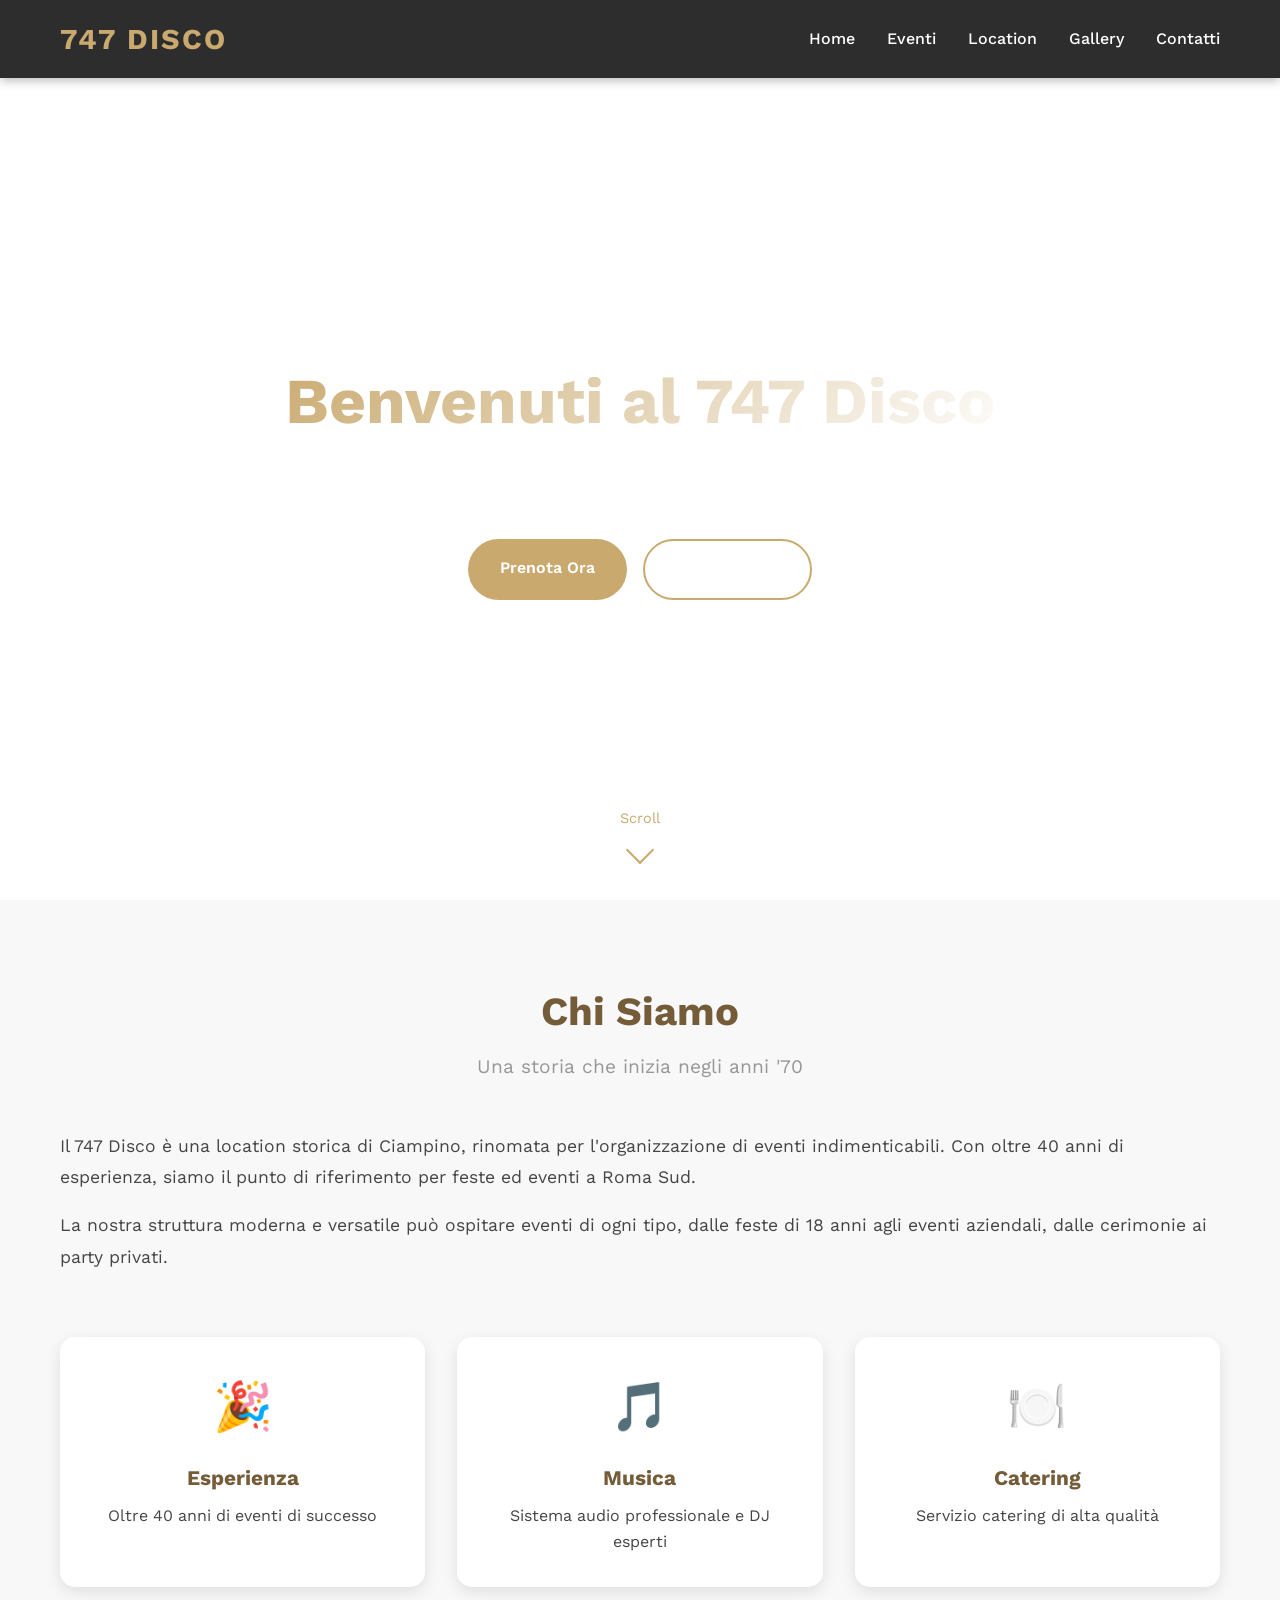
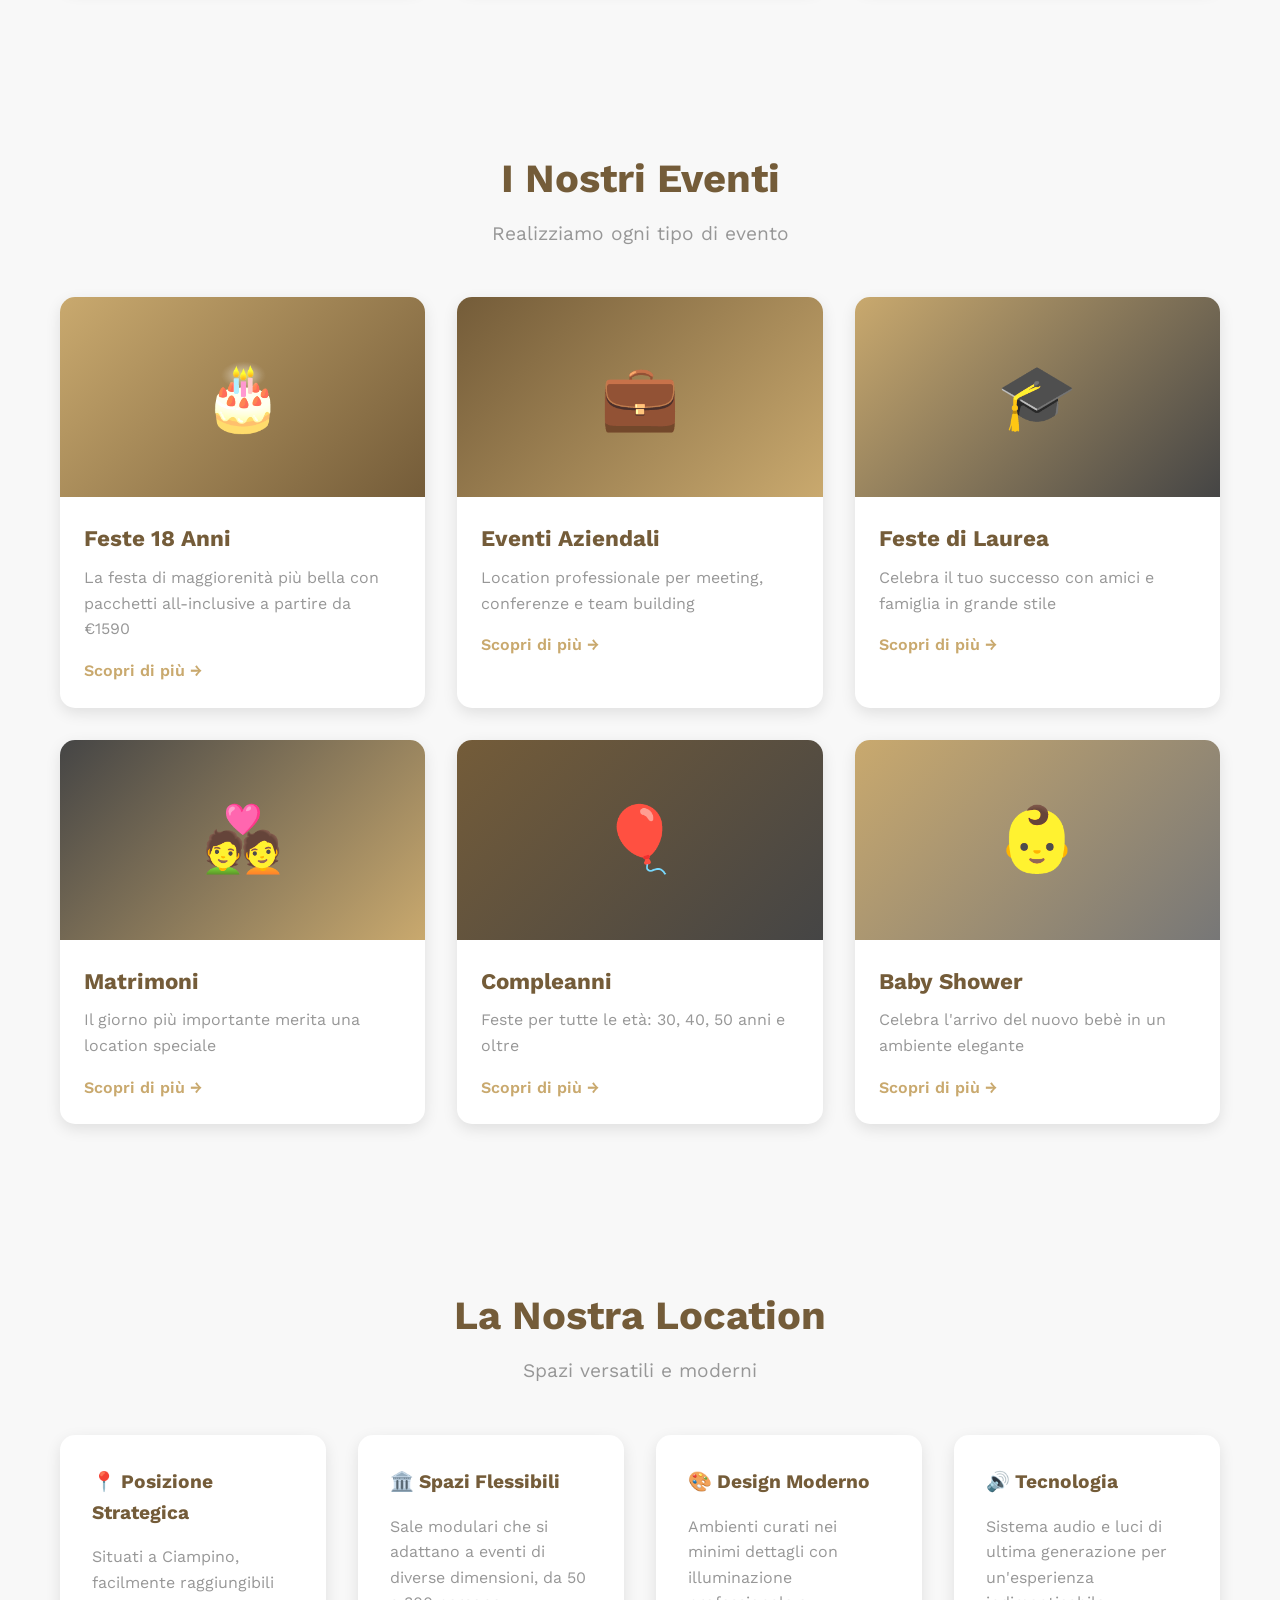
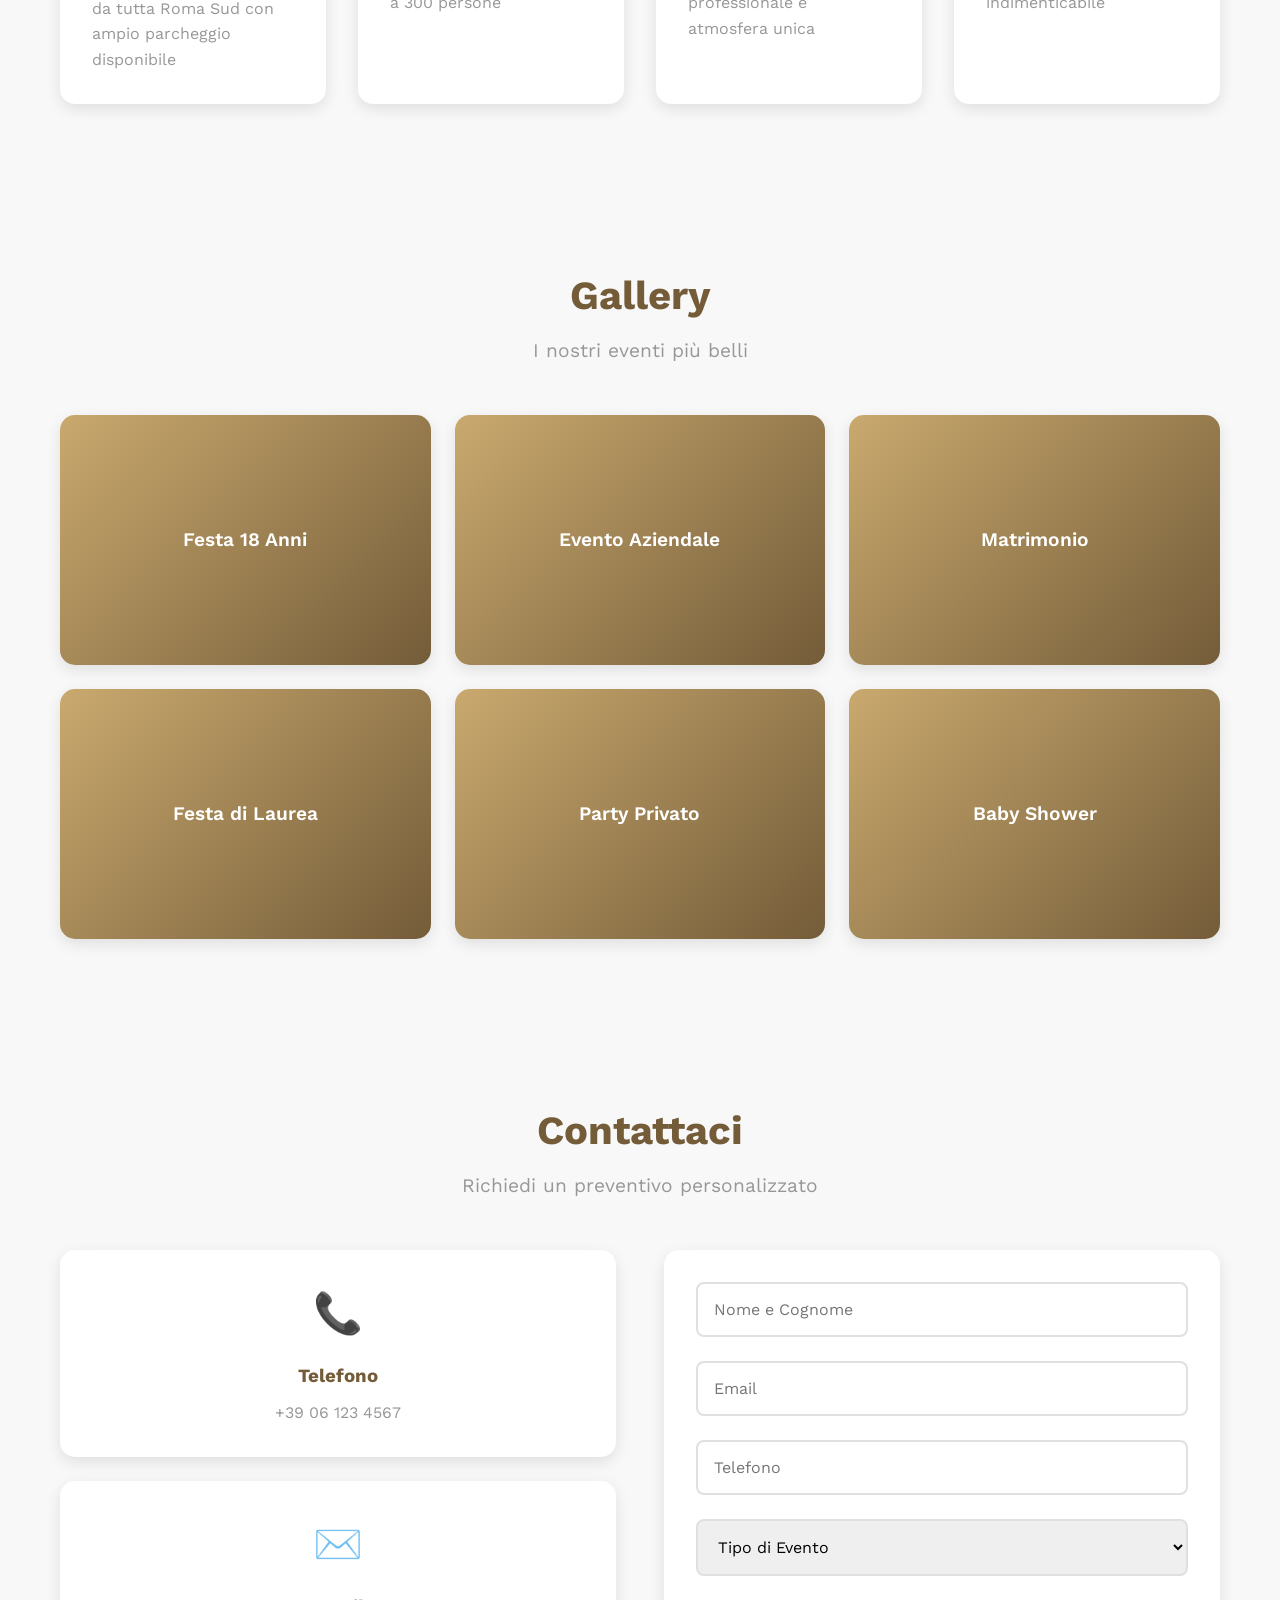
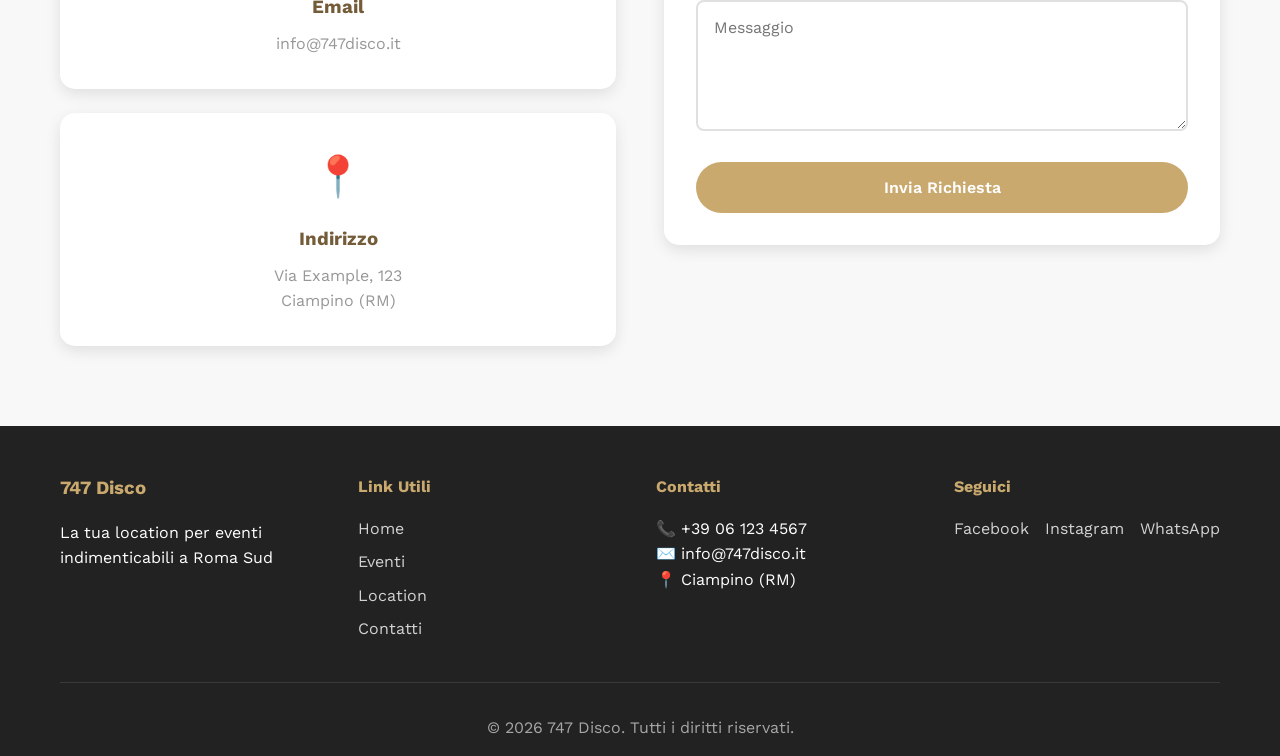
<file: index.html>
<!DOCTYPE html>
<html lang="it">
<head>
    <meta charset="UTF-8">
    <meta name="viewport" content="width=device-width, initial-scale=1.0">
    <meta name="description" content="747 Disco - Location per Feste ed Eventi a Roma. Feste 18 anni, eventi aziendali, matrimoni e molto altro.">
    <meta name="keywords" content="747 disco, feste roma, location eventi, feste 18 anni, eventi aziendali roma, ciampino">
    <title>747 Disco - Location per Feste ed Eventi a Roma</title>
    <link rel="stylesheet" href="styles.css">
    <link rel="preconnect" href="https://fonts.googleapis.com">
    <link rel="preconnect" href="https://fonts.gstatic.com" crossorigin>
    <link href="https://fonts.googleapis.com/css2?family=Work+Sans:wght@400;500;600;700&display=swap" rel="stylesheet">
</head>
<body>
    <!-- Background Particles -->
    <div id="particles-background">
        <div class="particles-container"></div>
    </div>

    <!-- Navigation -->
    <nav class="navbar">
        <div class="container">
            <div class="nav-brand">
                <h1 class="logo">747 DISCO</h1>
            </div>
            <button class="mobile-menu-toggle" aria-label="Toggle menu">
                <span></span>
                <span></span>
                <span></span>
            </button>
            <ul class="nav-menu">
                <li><a href="#home" class="nav-link">Home</a></li>
                <li><a href="#eventi" class="nav-link">Eventi</a></li>
                <li><a href="#location" class="nav-link">Location</a></li>
                <li><a href="#gallery" class="nav-link">Gallery</a></li>
                <li><a href="#contatti" class="nav-link">Contatti</a></li>
            </ul>
        </div>
    </nav>

    <!-- Hero Section -->
    <section id="home" class="hero">
        <div class="hero-content">
            <h1 class="hero-title">Benvenuti al 747 Disco</h1>
            <p class="hero-subtitle">La location perfetta per i tuoi eventi indimenticabili a Roma Sud</p>
            <div class="hero-cta">
                <a href="#contatti" class="btn btn-primary">Prenota Ora</a>
                <a href="#eventi" class="btn btn-secondary">Scopri di Più</a>
            </div>
        </div>
        <div class="scroll-indicator">
            <span>Scroll</span>
            <div class="scroll-arrow"></div>
        </div>
    </section>

    <!-- About Section -->
    <section id="about" class="about">
        <div class="container">
            <div class="section-header">
                <h2 class="section-title">Chi Siamo</h2>
                <p class="section-subtitle">Una storia che inizia negli anni '70</p>
            </div>
            <div class="about-content">
                <div class="about-text">
                    <p>Il 747 Disco è una location storica di Ciampino, rinomata per l'organizzazione di eventi indimenticabili. Con oltre 40 anni di esperienza, siamo il punto di riferimento per feste ed eventi a Roma Sud.</p>
                    <p>La nostra struttura moderna e versatile può ospitare eventi di ogni tipo, dalle feste di 18 anni agli eventi aziendali, dalle cerimonie ai party privati.</p>
                </div>
                <div class="about-features">
                    <div class="feature-card">
                        <div class="feature-icon">🎉</div>
                        <h3>Esperienza</h3>
                        <p>Oltre 40 anni di eventi di successo</p>
                    </div>
                    <div class="feature-card">
                        <div class="feature-icon">🎵</div>
                        <h3>Musica</h3>
                        <p>Sistema audio professionale e DJ esperti</p>
                    </div>
                    <div class="feature-card">
                        <div class="feature-icon">🍽️</div>
                        <h3>Catering</h3>
                        <p>Servizio catering di alta qualità</p>
                    </div>
                </div>
            </div>
        </div>
    </section>

    <!-- Events Section -->
    <section id="eventi" class="events">
        <div class="container">
            <div class="section-header">
                <h2 class="section-title">I Nostri Eventi</h2>
                <p class="section-subtitle">Realizziamo ogni tipo di evento</p>
            </div>
            <div class="events-grid">
                <div class="event-card">
                    <div class="event-image" style="background: linear-gradient(135deg, #c9a96e 0%, #745c39 100%);">
                        <span class="event-icon">🎂</span>
                    </div>
                    <div class="event-content">
                        <h3>Feste 18 Anni</h3>
                        <p>La festa di maggiorenità più bella con pacchetti all-inclusive a partire da €1590</p>
                        <a href="#contatti" class="event-link">Scopri di più →</a>
                    </div>
                </div>
                <div class="event-card">
                    <div class="event-image" style="background: linear-gradient(135deg, #745c39 0%, #c9a96e 100%);">
                        <span class="event-icon">💼</span>
                    </div>
                    <div class="event-content">
                        <h3>Eventi Aziendali</h3>
                        <p>Location professionale per meeting, conferenze e team building</p>
                        <a href="#contatti" class="event-link">Scopri di più →</a>
                    </div>
                </div>
                <div class="event-card">
                    <div class="event-image" style="background: linear-gradient(135deg, #c9a96e 0%, #454545 100%);">
                        <span class="event-icon">🎓</span>
                    </div>
                    <div class="event-content">
                        <h3>Feste di Laurea</h3>
                        <p>Celebra il tuo successo con amici e famiglia in grande stile</p>
                        <a href="#contatti" class="event-link">Scopri di più →</a>
                    </div>
                </div>
                <div class="event-card">
                    <div class="event-image" style="background: linear-gradient(135deg, #454545 0%, #c9a96e 100%);">
                        <span class="event-icon">💑</span>
                    </div>
                    <div class="event-content">
                        <h3>Matrimoni</h3>
                        <p>Il giorno più importante merita una location speciale</p>
                        <a href="#contatti" class="event-link">Scopri di più →</a>
                    </div>
                </div>
                <div class="event-card">
                    <div class="event-image" style="background: linear-gradient(135deg, #745c39 0%, #454545 100%);">
                        <span class="event-icon">🎈</span>
                    </div>
                    <div class="event-content">
                        <h3>Compleanni</h3>
                        <p>Feste per tutte le età: 30, 40, 50 anni e oltre</p>
                        <a href="#contatti" class="event-link">Scopri di più →</a>
                    </div>
                </div>
                <div class="event-card">
                    <div class="event-image" style="background: linear-gradient(135deg, #c9a96e 0%, #777777 100%);">
                        <span class="event-icon">👶</span>
                    </div>
                    <div class="event-content">
                        <h3>Baby Shower</h3>
                        <p>Celebra l'arrivo del nuovo bebè in un ambiente elegante</p>
                        <a href="#contatti" class="event-link">Scopri di più →</a>
                    </div>
                </div>
            </div>
        </div>
    </section>

    <!-- Location Section -->
    <section id="location" class="location">
        <div class="container">
            <div class="section-header">
                <h2 class="section-title">La Nostra Location</h2>
                <p class="section-subtitle">Spazi versatili e moderni</p>
            </div>
            <div class="location-content">
                <div class="location-info">
                    <div class="info-item">
                        <h3>📍 Posizione Strategica</h3>
                        <p>Situati a Ciampino, facilmente raggiungibili da tutta Roma Sud con ampio parcheggio disponibile</p>
                    </div>
                    <div class="info-item">
                        <h3>🏛️ Spazi Flessibili</h3>
                        <p>Sale modulari che si adattano a eventi di diverse dimensioni, da 50 a 300 persone</p>
                    </div>
                    <div class="info-item">
                        <h3>🎨 Design Moderno</h3>
                        <p>Ambienti curati nei minimi dettagli con illuminazione professionale e atmosfera unica</p>
                    </div>
                    <div class="info-item">
                        <h3>🔊 Tecnologia</h3>
                        <p>Sistema audio e luci di ultima generazione per un'esperienza indimenticabile</p>
                    </div>
                </div>
            </div>
        </div>
    </section>

    <!-- Gallery Section -->
    <section id="gallery" class="gallery">
        <div class="container">
            <div class="section-header">
                <h2 class="section-title">Gallery</h2>
                <p class="section-subtitle">I nostri eventi più belli</p>
            </div>
            <div class="gallery-grid">
                <div class="gallery-item">
                    <div class="gallery-placeholder">
                        <span>Festa 18 Anni</span>
                    </div>
                </div>
                <div class="gallery-item">
                    <div class="gallery-placeholder">
                        <span>Evento Aziendale</span>
                    </div>
                </div>
                <div class="gallery-item">
                    <div class="gallery-placeholder">
                        <span>Matrimonio</span>
                    </div>
                </div>
                <div class="gallery-item">
                    <div class="gallery-placeholder">
                        <span>Festa di Laurea</span>
                    </div>
                </div>
                <div class="gallery-item">
                    <div class="gallery-placeholder">
                        <span>Party Privato</span>
                    </div>
                </div>
                <div class="gallery-item">
                    <div class="gallery-placeholder">
                        <span>Baby Shower</span>
                    </div>
                </div>
            </div>
        </div>
    </section>

    <!-- Contact Section -->
    <section id="contatti" class="contact">
        <div class="container">
            <div class="section-header">
                <h2 class="section-title">Contattaci</h2>
                <p class="section-subtitle">Richiedi un preventivo personalizzato</p>
            </div>
            <div class="contact-content">
                <div class="contact-info">
                    <div class="contact-card">
                        <div class="contact-icon">📞</div>
                        <h3>Telefono</h3>
                        <p>+39 06 123 4567</p>
                    </div>
                    <div class="contact-card">
                        <div class="contact-icon">✉️</div>
                        <h3>Email</h3>
                        <p>info@747disco.it</p>
                    </div>
                    <div class="contact-card">
                        <div class="contact-icon">📍</div>
                        <h3>Indirizzo</h3>
                        <p>Via Example, 123<br>Ciampino (RM)</p>
                    </div>
                </div>
                <div class="contact-form-wrapper">
                    <form id="contactForm" class="contact-form">
                        <div class="form-group">
                            <input type="text" id="name" name="name" placeholder="Nome e Cognome" required>
                        </div>
                        <div class="form-group">
                            <input type="email" id="email" name="email" placeholder="Email" required>
                        </div>
                        <div class="form-group">
                            <input type="tel" id="phone" name="phone" placeholder="Telefono" required>
                        </div>
                        <div class="form-group">
                            <select id="eventType" name="eventType" required>
                                <option value="">Tipo di Evento</option>
                                <option value="18anni">Festa 18 Anni</option>
                                <option value="aziendale">Evento Aziendale</option>
                                <option value="laurea">Festa di Laurea</option>
                                <option value="matrimonio">Matrimonio</option>
                                <option value="compleanno">Compleanno</option>
                                <option value="altro">Altro</option>
                            </select>
                        </div>
                        <div class="form-group">
                            <textarea id="message" name="message" placeholder="Messaggio" rows="5" required></textarea>
                        </div>
                        <button type="submit" class="btn btn-primary btn-block">Invia Richiesta</button>
                    </form>
                </div>
            </div>
        </div>
    </section>

    <!-- Footer -->
    <footer class="footer">
        <div class="container">
            <div class="footer-content">
                <div class="footer-section">
                    <h3>747 Disco</h3>
                    <p>La tua location per eventi indimenticabili a Roma Sud</p>
                </div>
                <div class="footer-section">
                    <h4>Link Utili</h4>
                    <ul>
                        <li><a href="#home">Home</a></li>
                        <li><a href="#eventi">Eventi</a></li>
                        <li><a href="#location">Location</a></li>
                        <li><a href="#contatti">Contatti</a></li>
                    </ul>
                </div>
                <div class="footer-section">
                    <h4>Contatti</h4>
                    <p>📞 +39 06 123 4567</p>
                    <p>✉️ info@747disco.it</p>
                    <p>📍 Ciampino (RM)</p>
                </div>
                <div class="footer-section">
                    <h4>Seguici</h4>
                    <div class="social-links">
                        <a href="#" aria-label="Facebook">Facebook</a>
                        <a href="#" aria-label="Instagram">Instagram</a>
                        <a href="#" aria-label="WhatsApp">WhatsApp</a>
                    </div>
                </div>
            </div>
            <div class="footer-bottom">
                <p>&copy; 2026 747 Disco. Tutti i diritti riservati.</p>
            </div>
        </div>
    </footer>

    <script src="script.js"></script>
</body>
</html>
</file>
<file: styles.css>
/* Reset and Base Styles */
* {
    margin: 0;
    padding: 0;
    box-sizing: border-box;
}

:root {
    --primary-color: #c9a96e;
    --secondary-color: #745c39;
    --dark-color: #222222;
    --text-color: #454545;
    --light-text: #979797;
    --bg-light: #f8f8f8;
    --white: #ffffff;
    --transition: all 0.3s ease;
}

html {
    scroll-behavior: smooth;
}

body {
    font-family: 'Work Sans', sans-serif;
    color: var(--text-color);
    line-height: 1.6;
    overflow-x: hidden;
}

.container {
    max-width: 1200px;
    margin: 0 auto;
    padding: 0 20px;
}

/* Particle Background */
#particles-background {
    position: fixed;
    top: 0;
    left: 0;
    width: 100%;
    height: 100%;
    z-index: -1;
    overflow: hidden;
    pointer-events: none;
    background: linear-gradient(135deg, #1a1a1a 0%, #2d2d2d 100%);
}

.particles-container {
    position: relative;
    width: 100%;
    height: 100%;
}

.particle {
    position: absolute;
    background: var(--primary-color);
    opacity: 0.1;
    border-radius: 50%;
    pointer-events: none;
    animation: float-random linear infinite;
}

.particle.hexagon {
    border-radius: 0;
    clip-path: polygon(30% 0%, 70% 0%, 100% 50%, 70% 100%, 30% 100%, 0% 50%);
    opacity: 0.08;
}

@keyframes float-random {
    0% {
        transform: translateY(100vh) rotate(0deg);
        opacity: 0;
    }
    10% {
        opacity: 0.1;
    }
    90% {
        opacity: 0.1;
    }
    100% {
        transform: translateY(-100px) rotate(360deg);
        opacity: 0;
    }
}

/* Navigation */
.navbar {
    position: fixed;
    top: 0;
    left: 0;
    right: 0;
    background: rgba(34, 34, 34, 0.95);
    backdrop-filter: blur(10px);
    z-index: 1000;
    padding: 1rem 0;
    box-shadow: 0 2px 10px rgba(0, 0, 0, 0.3);
}

.navbar .container {
    display: flex;
    justify-content: space-between;
    align-items: center;
}

.logo {
    color: var(--primary-color);
    font-size: 1.8rem;
    font-weight: 700;
    letter-spacing: 2px;
}

.nav-menu {
    display: flex;
    list-style: none;
    gap: 2rem;
}

.nav-link {
    color: var(--white);
    text-decoration: none;
    font-weight: 500;
    transition: var(--transition);
    position: relative;
}

.nav-link::after {
    content: '';
    position: absolute;
    bottom: -5px;
    left: 0;
    width: 0;
    height: 2px;
    background: var(--primary-color);
    transition: var(--transition);
}

.nav-link:hover {
    color: var(--primary-color);
}

.nav-link:hover::after {
    width: 100%;
}

.mobile-menu-toggle {
    display: none;
    flex-direction: column;
    background: none;
    border: none;
    cursor: pointer;
    padding: 0.5rem;
}

.mobile-menu-toggle span {
    width: 25px;
    height: 3px;
    background: var(--white);
    margin: 3px 0;
    transition: var(--transition);
}

/* Hero Section */
.hero {
    min-height: 100vh;
    display: flex;
    align-items: center;
    justify-content: center;
    text-align: center;
    padding: 100px 20px 50px;
    position: relative;
    color: var(--white);
}

.hero-content {
    max-width: 800px;
    animation: fadeInUp 1s ease;
}

.hero-title {
    font-size: 4rem;
    font-weight: 700;
    margin-bottom: 1rem;
    background: linear-gradient(135deg, var(--primary-color), var(--white));
    -webkit-background-clip: text;
    -webkit-text-fill-color: transparent;
    background-clip: text;
}

.hero-subtitle {
    font-size: 1.5rem;
    margin-bottom: 2rem;
    color: rgba(255, 255, 255, 0.9);
}

.hero-cta {
    display: flex;
    gap: 1rem;
    justify-content: center;
    flex-wrap: wrap;
}

.btn {
    padding: 1rem 2rem;
    border: none;
    border-radius: 50px;
    font-size: 1rem;
    font-weight: 600;
    cursor: pointer;
    text-decoration: none;
    display: inline-block;
    transition: var(--transition);
    font-family: 'Work Sans', sans-serif;
}

.btn-primary {
    background: var(--primary-color);
    color: var(--white);
}

.btn-primary:hover {
    background: var(--secondary-color);
    transform: translateY(-2px);
    box-shadow: 0 10px 20px rgba(201, 169, 110, 0.3);
}

.btn-secondary {
    background: transparent;
    color: var(--white);
    border: 2px solid var(--primary-color);
}

.btn-secondary:hover {
    background: var(--primary-color);
    transform: translateY(-2px);
}

.btn-block {
    width: 100%;
}

.scroll-indicator {
    position: absolute;
    bottom: 30px;
    left: 50%;
    transform: translateX(-50%);
    color: var(--primary-color);
    font-size: 0.9rem;
    text-align: center;
}

.scroll-arrow {
    width: 20px;
    height: 20px;
    border-right: 2px solid var(--primary-color);
    border-bottom: 2px solid var(--primary-color);
    transform: rotate(45deg);
    margin: 10px auto;
    animation: bounce 2s infinite;
}

@keyframes bounce {
    0%, 20%, 50%, 80%, 100% {
        transform: rotate(45deg) translateY(0);
    }
    40% {
        transform: rotate(45deg) translateY(-10px);
    }
    60% {
        transform: rotate(45deg) translateY(-5px);
    }
}

@keyframes fadeInUp {
    from {
        opacity: 0;
        transform: translateY(30px);
    }
    to {
        opacity: 1;
        transform: translateY(0);
    }
}

/* Section Styles */
section {
    padding: 80px 20px;
    background: var(--white);
}

section:nth-child(even) {
    background: var(--bg-light);
}

.section-header {
    text-align: center;
    margin-bottom: 3rem;
}

.section-title {
    font-size: 2.5rem;
    color: var(--secondary-color);
    margin-bottom: 0.5rem;
    font-weight: 700;
}

.section-subtitle {
    font-size: 1.2rem;
    color: var(--light-text);
}

/* About Section */
.about-content {
    display: grid;
    gap: 3rem;
}

.about-text p {
    font-size: 1.1rem;
    line-height: 1.8;
    margin-bottom: 1rem;
    color: var(--text-color);
}

.about-features {
    display: grid;
    grid-template-columns: repeat(auto-fit, minmax(250px, 1fr));
    gap: 2rem;
}

.feature-card {
    background: var(--white);
    padding: 2rem;
    border-radius: 15px;
    text-align: center;
    box-shadow: 0 5px 15px rgba(0, 0, 0, 0.1);
    transition: var(--transition);
}

.feature-card:hover {
    transform: translateY(-5px);
    box-shadow: 0 10px 25px rgba(0, 0, 0, 0.15);
}

.feature-icon {
    font-size: 3rem;
    margin-bottom: 1rem;
}

.feature-card h3 {
    color: var(--secondary-color);
    margin-bottom: 0.5rem;
    font-size: 1.3rem;
}

/* Events Section */
.events {
    background: var(--bg-light);
}

.events-grid {
    display: grid;
    grid-template-columns: repeat(auto-fit, minmax(300px, 1fr));
    gap: 2rem;
}

.event-card {
    background: var(--white);
    border-radius: 15px;
    overflow: hidden;
    box-shadow: 0 5px 15px rgba(0, 0, 0, 0.1);
    transition: var(--transition);
}

.event-card:hover {
    transform: translateY(-10px);
    box-shadow: 0 15px 30px rgba(0, 0, 0, 0.2);
}

.event-image {
    height: 200px;
    display: flex;
    align-items: center;
    justify-content: center;
}

.event-icon {
    font-size: 4rem;
    filter: brightness(1.2);
}

.event-content {
    padding: 1.5rem;
}

.event-content h3 {
    color: var(--secondary-color);
    margin-bottom: 0.5rem;
    font-size: 1.4rem;
}

.event-content p {
    color: var(--light-text);
    margin-bottom: 1rem;
}

.event-link {
    color: var(--primary-color);
    text-decoration: none;
    font-weight: 600;
    transition: var(--transition);
}

.event-link:hover {
    color: var(--secondary-color);
}

/* Location Section */
.location-info {
    display: grid;
    grid-template-columns: repeat(auto-fit, minmax(250px, 1fr));
    gap: 2rem;
}

.info-item {
    background: var(--white);
    padding: 2rem;
    border-radius: 15px;
    box-shadow: 0 5px 15px rgba(0, 0, 0, 0.1);
    transition: var(--transition);
}

.info-item:hover {
    transform: translateY(-5px);
    box-shadow: 0 10px 25px rgba(0, 0, 0, 0.15);
}

.info-item h3 {
    color: var(--secondary-color);
    margin-bottom: 1rem;
    font-size: 1.2rem;
}

.info-item p {
    color: var(--light-text);
    line-height: 1.6;
}

/* Gallery Section */
.gallery {
    background: var(--bg-light);
}

.gallery-grid {
    display: grid;
    grid-template-columns: repeat(auto-fit, minmax(300px, 1fr));
    gap: 1.5rem;
}

.gallery-item {
    border-radius: 15px;
    overflow: hidden;
    box-shadow: 0 5px 15px rgba(0, 0, 0, 0.1);
    transition: var(--transition);
    cursor: pointer;
}

.gallery-item:hover {
    transform: scale(1.05);
    box-shadow: 0 10px 25px rgba(0, 0, 0, 0.2);
}

.gallery-placeholder {
    height: 250px;
    background: linear-gradient(135deg, var(--primary-color), var(--secondary-color));
    display: flex;
    align-items: center;
    justify-content: center;
    color: var(--white);
    font-size: 1.2rem;
    font-weight: 600;
}

/* Contact Section */
.contact-content {
    display: grid;
    grid-template-columns: repeat(auto-fit, minmax(300px, 1fr));
    gap: 3rem;
}

.contact-info {
    display: flex;
    flex-direction: column;
    gap: 1.5rem;
}

.contact-card {
    background: var(--white);
    padding: 2rem;
    border-radius: 15px;
    box-shadow: 0 5px 15px rgba(0, 0, 0, 0.1);
    text-align: center;
    transition: var(--transition);
}

.contact-card:hover {
    transform: translateY(-5px);
    box-shadow: 0 10px 25px rgba(0, 0, 0, 0.15);
}

.contact-icon {
    font-size: 2.5rem;
    margin-bottom: 1rem;
}

.contact-card h3 {
    color: var(--secondary-color);
    margin-bottom: 0.5rem;
}

.contact-card p {
    color: var(--light-text);
}

/* Contact Form */
.contact-form {
    background: var(--white);
    padding: 2rem;
    border-radius: 15px;
    box-shadow: 0 5px 15px rgba(0, 0, 0, 0.1);
}

.form-group {
    margin-bottom: 1.5rem;
}

.form-group input,
.form-group select,
.form-group textarea {
    width: 100%;
    padding: 1rem;
    border: 2px solid #e0e0e0;
    border-radius: 8px;
    font-size: 1rem;
    font-family: 'Work Sans', sans-serif;
    transition: var(--transition);
}

.form-group input:focus,
.form-group select:focus,
.form-group textarea:focus {
    outline: none;
    border-color: var(--primary-color);
}

.form-group textarea {
    resize: vertical;
}

/* Footer */
.footer {
    background: var(--dark-color);
    color: var(--white);
    padding: 3rem 0 1rem;
}

.footer-content {
    display: grid;
    grid-template-columns: repeat(auto-fit, minmax(200px, 1fr));
    gap: 2rem;
    margin-bottom: 2rem;
}

.footer-section h3,
.footer-section h4 {
    color: var(--primary-color);
    margin-bottom: 1rem;
}

.footer-section ul {
    list-style: none;
}

.footer-section ul li {
    margin-bottom: 0.5rem;
}

.footer-section a {
    color: rgba(255, 255, 255, 0.8);
    text-decoration: none;
    transition: var(--transition);
}

.footer-section a:hover {
    color: var(--primary-color);
}

.social-links {
    display: flex;
    gap: 1rem;
}

.footer-bottom {
    text-align: center;
    padding-top: 2rem;
    border-top: 1px solid rgba(255, 255, 255, 0.1);
    color: rgba(255, 255, 255, 0.6);
}

/* Responsive Design */
@media (max-width: 768px) {
    .mobile-menu-toggle {
        display: flex;
    }

    .nav-menu {
        position: fixed;
        left: -100%;
        top: 70px;
        flex-direction: column;
        background: rgba(34, 34, 34, 0.98);
        width: 100%;
        text-align: center;
        transition: 0.3s;
        padding: 2rem 0;
        gap: 1rem;
    }

    .nav-menu.active {
        left: 0;
    }

    .hero-title {
        font-size: 2.5rem;
    }

    .hero-subtitle {
        font-size: 1.2rem;
    }

    .section-title {
        font-size: 2rem;
    }

    .hero-cta {
        flex-direction: column;
    }

    .btn {
        width: 100%;
        max-width: 300px;
    }

    .contact-content {
        grid-template-columns: 1fr;
    }
}

@media (max-width: 480px) {
    .hero-title {
        font-size: 2rem;
    }

    .logo {
        font-size: 1.4rem;
    }

    .events-grid,
    .about-features,
    .location-info,
    .gallery-grid {
        grid-template-columns: 1fr;
    }
}

/* Animation Classes */
.fade-in {
    animation: fadeIn 1s ease;
}

@keyframes fadeIn {
    from {
        opacity: 0;
    }
    to {
        opacity: 1;
    }
}

.slide-in-left {
    animation: slideInLeft 0.8s ease;
}

@keyframes slideInLeft {
    from {
        opacity: 0;
        transform: translateX(-50px);
    }
    to {
        opacity: 1;
        transform: translateX(0);
    }
}

.slide-in-right {
    animation: slideInRight 0.8s ease;
}

@keyframes slideInRight {
    from {
        opacity: 0;
        transform: translateX(50px);
    }
    to {
        opacity: 1;
        transform: translateX(0);
    }
}
</file>
